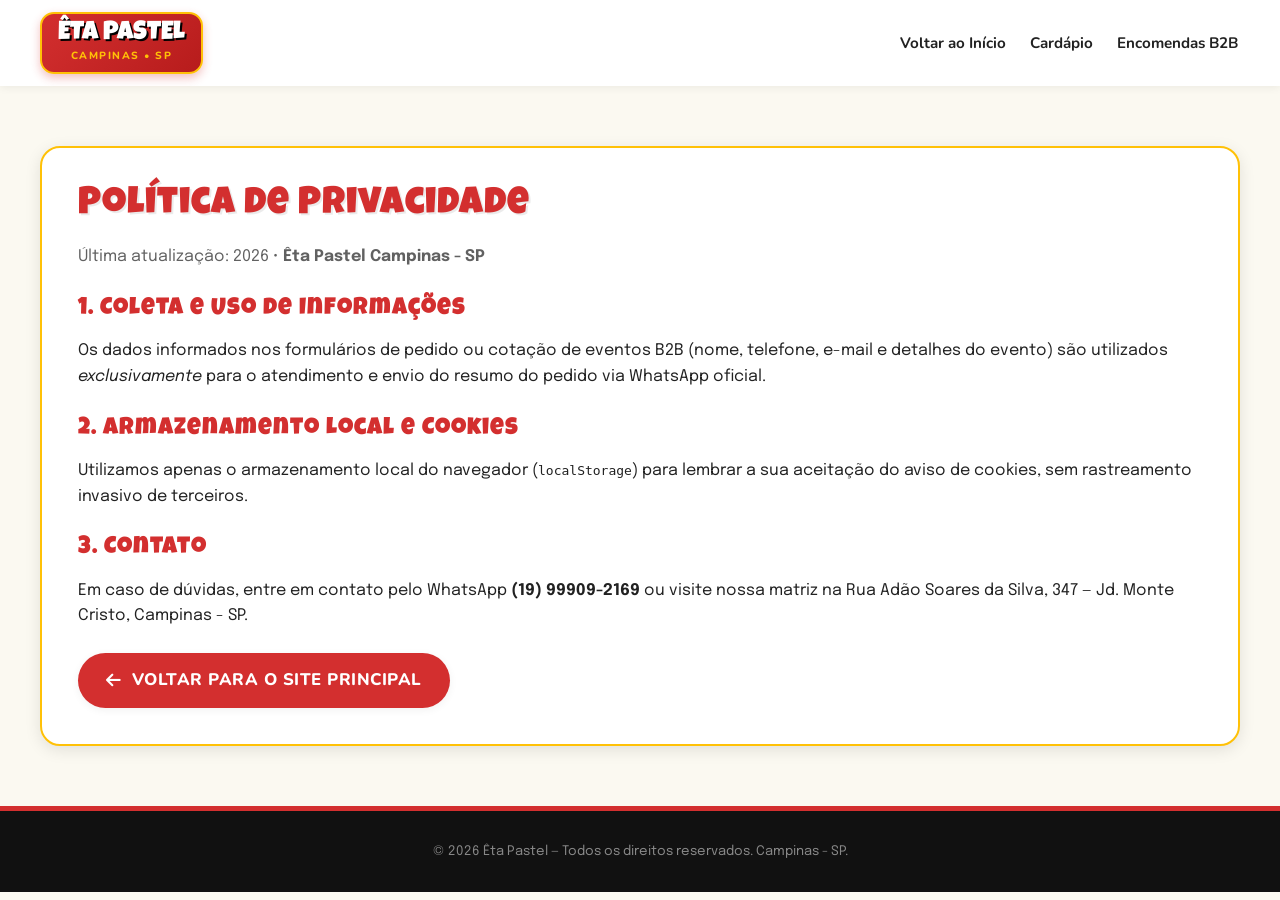
<file: SITE TESTE/eta-pastel/politica.html>
<!DOCTYPE html>
<html lang="pt-br">
<head>
    <meta charset="UTF-8">
    <meta name="viewport" content="width=device-width, initial-scale=1.0">
    <meta name="description" content="Política de Privacidade e Uso de Dados do Êta Pastel Campinas - SP.">
    <title>Política de Privacidade | Êta Pastel Campinas</title>
    <link rel="preconnect" href="https://fonts.googleapis.com">
    <link rel="preconnect" href="https://fonts.gstatic.com" crossorigin>
    <link href="https://fonts.googleapis.com/css2?family=Epilogue:wght@400;600;700;800&family=Luckiest+Guy&family=Nunito:wght@400;600;700;800;900&display=swap" rel="stylesheet">
    <link rel="stylesheet" href="https://cdnjs.cloudflare.com/ajax/libs/font-awesome/6.4.0/css/all.min.css">
    <link rel="stylesheet" href="css/style.css">
</head>
<body>
    <header class="sticky-navbar">
        <div class="container nav-container">
            <a href="index.html" class="logo-wrapper">
                <div class="logo-box">
                    <div class="brand-name">ÊTA PASTEL</div>
                    <div class="brand-sub">Campinas • SP</div>
                </div>
            </a>
            <nav aria-label="Navegação Secundária">
                <ul class="nav-links">
                    <li><a href="index.html">Voltar ao Início</a></li>
                    <li><a href="index.html#cardapio">Cardápio</a></li>
                    <li><a href="index.html#encomendas">Encomendas B2B</a></li>
                </ul>
            </nav>
        </div>
    </header>

    <main class="container" style="padding: 60px 20px;">
        <section class="b2b-card">
            <h1 class="hero-title" style="font-size: 2.4rem;">Política de Privacidade</h1>
            <p style="margin-bottom: 20px; color: var(--text-muted);">
                Última atualização: 2026 • <strong>Êta Pastel Campinas - SP</strong>
            </p>

            <h2 style="font-size: 1.5rem; color: var(--primary-red); margin: 20px 0 10px;">1. Coleta e Uso de Informações</h2>
            <p style="margin-bottom: 14px;">
                Os dados informados nos formulários de pedido ou cotação de eventos B2B (nome, telefone, e-mail e detalhes do evento) são utilizados <em>exclusivamente</em> para o atendimento e envio do resumo do pedido via WhatsApp oficial.
            </p>

            <h2 style="font-size: 1.5rem; color: var(--primary-red); margin: 20px 0 10px;">2. Armazenamento Local e Cookies</h2>
            <p style="margin-bottom: 14px;">
                Utilizamos apenas o armazenamento local do navegador (<code>localStorage</code>) para lembrar a sua aceitação do aviso de cookies, sem rastreamento invasivo de terceiros.
            </p>

            <h2 style="font-size: 1.5rem; color: var(--primary-red); margin: 20px 0 10px;">3. Contato</h2>
            <p style="margin-bottom: 24px;">
                Em caso de dúvidas, entre em contato pelo WhatsApp <strong>(19) 99909-2169</strong> ou visite nossa matriz na Rua Adão Soares da Silva, 347 — Jd. Monte Cristo, Campinas - SP.
            </p>

            <a href="index.html" class="btn btn-red">
                <i class="fa-solid fa-arrow-left"></i> Voltar para o Site Principal
            </a>
        </section>
    </main>

    <footer class="site-footer" style="padding: 30px 0;">
        <div class="container footer-bottom" style="border-top: none; padding-top: 0;">
            <p>&copy; 2026 Êta Pastel — Todos os direitos reservados. Campinas - SP.</p>
        </div>
    </footer>
</body>
</html>
</file>
<file: SITE TESTE/eta-pastel/css/style.css>
/* ==========================================================================
   DESIGN SYSTEM & BASE STYLES - ÊTA PASTEL
   ========================================================================== */
:root {
    --primary-red: #D32F2F;
    --primary-red-hover: #B71C1C;
    --secondary-yellow: #FFC107;
    --secondary-yellow-dark: #E6A100;
    --accent-orange: #FF5722;
    --bg-offwhite: #FBF9F1;
    --bg-card: #FFFFFF;
    --text-main: #212121;
    --text-muted: #616161;
    --border-color: #E0E0E0;
    --shadow-sm: 0 2px 8px rgba(0,0,0,0.06);
    --shadow-md: 0 4px 16px rgba(0,0,0,0.1);
    --shadow-lg: 0 10px 25px rgba(211, 47, 47, 0.15);
    --radius-sm: 8px;
    --radius-md: 14px;
    --radius-lg: 20px;
    --radius-full: 9999px;
    --font-title: 'Luckiest Guy', cursive, sans-serif;
    --font-heading: 'Nunito', sans-serif;
    --font-body: 'Epilogue', sans-serif;
}

*, *::before, *::after {
    box-sizing: border-box;
    margin: 0;
    padding: 0;
}

body {
    font-family: var(--font-body);
    background-color: var(--bg-offwhite);
    color: var(--text-main);
    line-height: 1.6;
    overflow-x: hidden;
}

h1, h2, h3, .font-title {
    font-family: var(--font-title);
    letter-spacing: 1px;
    font-weight: 400;
}

h4, h5, h6, .font-heading {
    font-family: var(--font-heading);
}

img, video {
    max-width: 100%;
    height: auto;
    display: block;
}

button, input, select, textarea {
    font-family: inherit;
}

a {
    text-decoration: none;
    color: inherit;
}

.container {
    width: 100%;
    max-width: 1240px;
    margin: 0 auto;
    padding: 0 20px;
}

.text-primary { color: var(--primary-red); }
.oculto { display: none !important; }

.badge-pill {
    display: inline-flex;
    align-items: center;
    gap: 6px;
    background-color: rgba(255, 193, 7, 0.2);
    color: #8D6E03;
    border: 1px solid var(--secondary-yellow);
    padding: 6px 16px;
    border-radius: var(--radius-full);
    font-size: 0.875rem;
    font-weight: 700;
    font-family: var(--font-heading);
}

/* ==========================================================================
   BUTTONS & CTAS (ESTADOS :hover, :focus, :active)
   ========================================================================== */
.btn {
    display: inline-flex;
    align-items: center;
    justify-content: center;
    gap: 10px;
    padding: 14px 28px;
    border-radius: var(--radius-full);
    font-family: var(--font-heading);
    font-weight: 800;
    font-size: 1.05rem;
    cursor: pointer;
    transition: all 0.25s cubic-bezier(0.4, 0, 0.2, 1);
    border: none;
    text-transform: uppercase;
    letter-spacing: 0.5px;
    box-shadow: var(--shadow-sm);
}

.btn:focus {
    outline: 3px solid var(--secondary-yellow);
    outline-offset: 2px;
}

.btn:active {
    transform: scale(0.97);
}

.btn-yellow {
    background-color: var(--secondary-yellow);
    color: #3E2723;
}

.btn-yellow:hover {
    background-color: var(--secondary-yellow-dark);
    transform: translateY(-2px);
    box-shadow: 0 6px 20px rgba(230, 161, 0, 0.4);
}

.btn-red {
    background-color: var(--primary-red);
    color: #FFFFFF;
}

.btn-red:hover {
    background-color: var(--primary-red-hover);
    transform: translateY(-2px);
    box-shadow: var(--shadow-lg);
}

.btn-whatsapp {
    background-color: #25D366;
    color: #FFFFFF;
}

.btn-whatsapp:hover {
    background-color: #1EBE5D;
    transform: translateY(-2px);
    box-shadow: 0 6px 20px rgba(37, 211, 102, 0.35);
}

.btn-outline {
    background: transparent;
    border: 2px solid var(--primary-red);
    color: var(--primary-red);
}

.btn-outline:hover {
    background: var(--primary-red);
    color: #FFFFFF;
}

.btn-nav-cta {
    padding: 10px 18px;
    font-size: 0.9rem;
}

.btn-hero-primary {
    font-size: 1.05rem;
    padding: 16px 30px;
}

/* ==========================================================================
   HEADER, STICKY NAVBAR & SUBMENUS
   ========================================================================== */
.top-bar {
    background-color: #1A1A1A;
    color: #FFFFFF;
    font-size: 0.825rem;
    padding: 8px 0;
    font-family: var(--font-heading);
    border-bottom: 2px solid var(--secondary-yellow);
}

.top-bar-content {
    display: flex;
    justify-content: space-between;
    align-items: center;
    flex-wrap: wrap;
    gap: 10px;
}

.top-bar-info {
    display: flex;
    align-items: center;
    gap: 15px;
    flex-wrap: wrap;
}

.top-bar-item {
    display: flex;
    align-items: center;
    gap: 6px;
}

.top-bar-item i {
    color: var(--secondary-yellow);
}

.sticky-navbar {
    position: sticky;
    top: 0;
    z-index: 1000;
    background-color: rgba(255, 255, 255, 0.96);
    backdrop-filter: blur(10px);
    box-shadow: var(--shadow-sm);
}

.nav-container {
    display: flex;
    align-items: center;
    justify-content: space-between;
    padding: 12px 20px;
}

.logo-wrapper {
    display: flex;
    align-items: center;
    gap: 12px;
}

.logo-box {
    background: linear-gradient(135deg, var(--primary-red), #B71C1C);
    color: var(--secondary-yellow);
    padding: 8px 16px;
    border-radius: var(--radius-md);
    text-align: center;
    box-shadow: 0 4px 10px rgba(211, 47, 47, 0.3);
    border: 2px solid var(--secondary-yellow);
}

.logo-box .brand-name {
    font-family: var(--font-title);
    font-size: 1.6rem;
    line-height: 1;
    color: #FFFFFF;
    text-shadow: 2px 2px 0px #000;
}

.logo-box .brand-sub {
    font-family: var(--font-heading);
    font-weight: 800;
    font-size: 0.65rem;
    letter-spacing: 1.5px;
    color: var(--secondary-yellow);
    text-transform: uppercase;
}

.badge-since {
    background-color: var(--secondary-yellow);
    color: #3E2723;
    font-size: 0.7rem;
    font-weight: 900;
    padding: 4px 8px;
    border-radius: 6px;
    text-transform: uppercase;
    font-family: var(--font-heading);
    display: none;
}

@media (min-width: 640px) {
    .badge-since { display: inline-block; }
}

.nav-links {
    display: flex;
    align-items: center;
    gap: 20px;
    list-style: none;
}

.nav-links > li {
    position: relative;
}

.nav-links a {
    font-family: var(--font-heading);
    font-weight: 700;
    font-size: 0.95rem;
    color: var(--text-main);
    transition: color 0.2s ease;
    position: relative;
    display: inline-flex;
    align-items: center;
    gap: 5px;
    padding: 6px 2px;
}

.nav-links a:hover,
.nav-links a:focus {
    color: var(--primary-red);
    outline: none;
}

.nav-links a:active {
    color: var(--primary-red-hover);
}

.nav-links > li > a::after {
    content: '';
    position: absolute;
    bottom: 0;
    left: 0;
    width: 0%;
    height: 3px;
    background-color: var(--primary-red);
    border-radius: 2px;
    transition: width 0.2s ease;
}

.nav-links > li > a:hover::after,
.nav-links > li > a:focus::after {
    width: 100%;
}

/* Submenu Dropdown */
.submenu-caret {
    font-size: 0.7rem;
    transition: transform 0.2s ease;
}

.nav-item-dropdown:hover .submenu-caret,
.nav-item-dropdown:focus-within .submenu-caret {
    transform: rotate(180deg);
}

.submenu {
    position: absolute;
    top: 100%;
    left: 0;
    min-width: 205px;
    background-color: #FFFFFF;
    border-radius: var(--radius-md);
    box-shadow: var(--shadow-md);
    border: 1px solid var(--border-color);
    list-style: none;
    padding: 8px 0;
    opacity: 0;
    visibility: hidden;
    transform: translateY(8px);
    transition: all 0.2s ease;
    z-index: 1200;
}

.nav-item-dropdown:hover .submenu,
.nav-item-dropdown:focus-within .submenu {
    opacity: 1;
    visibility: visible;
    transform: translateY(0);
}

.submenu li a {
    display: block;
    padding: 9px 16px;
    font-size: 0.88rem;
    color: var(--text-main);
}

.submenu li a:hover,
.submenu li a:focus {
    background-color: #FFF8E1;
    color: var(--primary-red);
}

.nav-actions {
    display: flex;
    align-items: center;
    gap: 12px;
}

.mobile-menu-btn {
    display: none;
    background: none;
    border: none;
    font-size: 1.5rem;
    color: var(--text-main);
    cursor: pointer;
    padding: 6px;
}

@media (max-width: 1040px) {
    .desktop-nav { display: none; }
    .mobile-menu-btn { display: block; }
}

/* Mobile Drawer */
.mobile-drawer {
    position: fixed;
    top: 0;
    left: 0;
    width: 100%;
    height: 100vh;
    background-color: rgba(0,0,0,0.6);
    z-index: 2000;
    opacity: 0;
    pointer-events: none;
    transition: opacity 0.3s ease;
}

.mobile-drawer.active {
    opacity: 1;
    pointer-events: auto;
}

.drawer-content {
    position: absolute;
    top: 0;
    right: -300px;
    width: 280px;
    height: 100%;
    background-color: #FFFFFF;
    padding: 30px 20px;
    transition: right 0.3s ease;
    display: flex;
    flex-direction: column;
    justify-content: space-between;
}

.mobile-drawer.active .drawer-content {
    right: 0;
}

.drawer-close {
    align-self: flex-end;
    background: none;
    border: none;
    font-size: 1.5rem;
    cursor: pointer;
    color: var(--text-main);
}

.mobile-nav-list {
    list-style: none;
    display: flex;
    flex-direction: column;
    gap: 16px;
    margin-top: 20px;
}

.mobile-nav-list a {
    font-family: var(--font-heading);
    font-weight: 800;
    font-size: 1.05rem;
    color: var(--text-main);
}

/* ==========================================================================
   HERO SECTION
   ========================================================================== */
.hero {
    position: relative;
    background: linear-gradient(135deg, #FFF9F0 0%, #FFF3E0 100%);
    padding: 50px 0 70px 0;
    overflow: hidden;
    border-bottom: 4px solid var(--secondary-yellow);
}

.hero-grid {
    display: grid;
    grid-template-columns: 1fr;
    gap: 40px;
    align-items: center;
}

@media (min-width: 992px) {
    .hero-grid { grid-template-columns: 1.1fr 0.9fr; }
}

.hero-badge { margin-bottom: 16px; }

.hero-title {
    font-size: 2.7rem;
    line-height: 1.1;
    color: var(--primary-red);
    margin-bottom: 18px;
    text-shadow: 2px 2px 0px rgba(0,0,0,0.08);
}

@media (min-width: 768px) {
    .hero-title { font-size: 3.6rem; }
}

.hero-subtitle {
    font-size: 1.12rem;
    color: var(--text-muted);
    margin-bottom: 28px;
    max-width: 580px;
}

.hero-features-list {
    display: grid;
    grid-template-columns: repeat(auto-fit, minmax(140px, 1fr));
    gap: 14px;
    margin-bottom: 32px;
}

.feature-card {
    background-color: #FFFFFF;
    padding: 12px 16px;
    border-radius: var(--radius-md);
    box-shadow: var(--shadow-sm);
    border: 1px solid rgba(0,0,0,0.05);
    display: flex;
    align-items: center;
    gap: 10px;
}

.feature-card i {
    font-size: 1.4rem;
    color: var(--primary-red);
}

.feature-card span {
    font-family: var(--font-heading);
    font-weight: 800;
    font-size: 0.85rem;
    line-height: 1.2;
}

.hero-ctas {
    display: flex;
    flex-direction: column;
    gap: 14px;
}

@media (min-width: 576px) {
    .hero-ctas {
        flex-direction: row;
        align-items: center;
    }
}

.marketplaces-wrapper {
    margin-top: 24px;
    padding-top: 20px;
    border-top: 1px dashed #E0E0E0;
}

.marketplaces-title {
    font-size: 0.85rem;
    font-weight: 700;
    color: var(--text-muted);
    margin-bottom: 10px;
    text-transform: uppercase;
}

.marketplaces-badges {
    display: flex;
    align-items: center;
    gap: 12px;
    flex-wrap: wrap;
}

.mp-badge {
    display: flex;
    align-items: center;
    gap: 8px;
    padding: 8px 16px;
    background-color: #FFFFFF;
    border-radius: var(--radius-full);
    font-family: var(--font-heading);
    font-weight: 800;
    font-size: 0.85rem;
    box-shadow: var(--shadow-sm);
    border: 1px solid var(--border-color);
    transition: transform 0.2s ease;
}

.mp-badge:hover { transform: translateY(-2px); }
.mp-badge.ifood { color: #EA1D2C; }
.mp-badge.ninenine { color: #FF8000; }

.hero-image-container {
    position: relative;
    display: flex;
    justify-content: center;
}

.hero-img-card {
    position: relative;
    width: 100%;
    max-width: 480px;
    background-color: #FFFFFF;
    padding: 16px;
    border-radius: var(--radius-lg);
    box-shadow: var(--shadow-lg);
    border: 3px solid var(--secondary-yellow);
    transform: rotate(-1.5deg);
    transition: transform 0.3s ease;
}

.hero-img-card:hover { transform: rotate(0deg) scale(1.02); }

.hero-img-card img {
    border-radius: var(--radius-md);
    width: 100%;
    height: 340px;
    object-fit: cover;
}

.ruler-tag {
    position: absolute;
    top: -15px;
    right: -15px;
    background-color: var(--primary-red);
    color: #FFFFFF;
    padding: 12px 18px;
    border-radius: var(--radius-full);
    font-family: var(--font-title);
    font-size: 1.2rem;
    box-shadow: var(--shadow-md);
    border: 3px solid var(--secondary-yellow);
    display: flex;
    align-items: center;
    gap: 6px;
    animation: pulse 2s infinite;
}

@keyframes pulse {
    0%, 100% { transform: scale(1); }
    50% { transform: scale(1.06); }
}

/* ==========================================================================
   MENU SECTION, LISTA ORDENADA E DOWNLOAD PDF
   ========================================================================== */
.menu-section {
    padding: 80px 0;
    background-color: var(--bg-offwhite);
}

.section-header {
    text-align: center;
    max-width: 700px;
    margin: 0 auto 30px auto;
}

.section-header h2 {
    font-size: 2.5rem;
    color: var(--primary-red);
    margin-bottom: 10px;
}

.section-header p {
    color: var(--text-muted);
    font-size: 1.05rem;
}

.order-steps-list {
    list-style: none;
    display: flex;
    justify-content: center;
    flex-wrap: wrap;
    gap: 14px;
    margin-bottom: 28px;
}

.order-steps-list li {
    background-color: #FFFFFF;
    border: 1px solid var(--border-color);
    border-radius: var(--radius-full);
    padding: 8px 18px;
    font-family: var(--font-heading);
    font-size: 0.88rem;
    color: var(--text-main);
    box-shadow: var(--shadow-sm);
}

.order-steps-list li strong {
    color: var(--primary-red);
}

.menu-tabs {
    display: flex;
    justify-content: center;
    gap: 10px;
    flex-wrap: wrap;
    margin-bottom: 36px;
}

.tab-btn {
    background-color: #FFFFFF;
    border: 2px solid var(--border-color);
    padding: 10px 22px;
    border-radius: var(--radius-full);
    font-family: var(--font-heading);
    font-weight: 800;
    font-size: 0.95rem;
    color: var(--text-main);
    cursor: pointer;
    transition: all 0.2s ease;
}

.tab-btn:hover,
.tab-btn:focus,
.tab-btn.active {
    background-color: var(--primary-red);
    color: #FFFFFF;
    border-color: var(--primary-red);
    box-shadow: var(--shadow-sm);
    outline: none;
}

.tab-btn:active {
    transform: scale(0.96);
}

.menu-grid {
    display: grid;
    grid-template-columns: repeat(auto-fill, minmax(280px, 1fr));
    gap: 24px;
}

.menu-card {
    background-color: #FFFFFF;
    border-radius: var(--radius-md);
    overflow: hidden;
    box-shadow: var(--shadow-sm);
    border: 1px solid rgba(0,0,0,0.06);
    display: flex;
    flex-direction: column;
    justify-content: space-between;
    transition: transform 0.25s ease, box-shadow 0.25s ease;
}

.menu-card:hover {
    transform: translateY(-4px);
    box-shadow: var(--shadow-md);
}

.menu-card-img-wrapper {
    position: relative;
    height: 185px;
    overflow: hidden;
    background-color: #F5F5F5;
}

.menu-card-img-wrapper img {
    width: 100%;
    height: 100%;
    object-fit: cover;
    transition: transform 0.3s ease;
}

.menu-card:hover .menu-card-img-wrapper img { transform: scale(1.05); }

.menu-card-badge {
    position: absolute;
    top: 10px;
    left: 10px;
    background-color: var(--secondary-yellow);
    color: #3E2723;
    font-size: 0.75rem;
    font-weight: 900;
    padding: 4px 10px;
    border-radius: var(--radius-full);
    font-family: var(--font-heading);
}

.menu-card-body {
    padding: 18px;
    flex-grow: 1;
    display: flex;
    flex-direction: column;
}

.menu-card-title {
    font-family: var(--font-heading);
    font-weight: 800;
    font-size: 1.15rem;
    margin-bottom: 6px;
}

.menu-card-desc {
    font-size: 0.875rem;
    color: var(--text-muted);
    margin-bottom: 16px;
    flex-grow: 1;
}

.menu-card-footer {
    display: flex;
    align-items: center;
    justify-content: space-between;
    padding-top: 12px;
    border-top: 1px solid #F0F0F0;
}

.menu-card-price {
    font-family: var(--font-heading);
    font-weight: 900;
    font-size: 1.25rem;
    color: var(--primary-red);
}

.add-to-cart-btn {
    background-color: var(--secondary-yellow);
    color: #3E2723;
    border: none;
    padding: 8px 14px;
    border-radius: var(--radius-full);
    font-family: var(--font-heading);
    font-weight: 800;
    font-size: 0.85rem;
    cursor: pointer;
    transition: all 0.2s ease;
    display: flex;
    align-items: center;
    gap: 6px;
}

.add-to-cart-btn:hover {
    background-color: var(--secondary-yellow-dark);
    transform: scale(1.05);
}

.add-to-cart-btn:active {
    transform: scale(0.95);
}

.menu-download-box {
    text-align: center;
    margin-top: 40px;
}

.btn-download {
    font-size: 0.92rem;
    padding: 12px 24px;
}

/* ==========================================================================
   GALLERY & LIGHTBOX (AMPLIAÇÃO AO CLICAR)
   ========================================================================== */
.gallery-section {
    padding: 80px 0;
    background-color: #FFFFFF;
}

.strict-gallery-grid {
    display: grid;
    grid-template-columns: repeat(1, 1fr);
    gap: 20px;
}

@media (min-width: 600px) {
    .strict-gallery-grid { grid-template-columns: repeat(2, 1fr); }
}

@media (min-width: 992px) {
    .strict-gallery-grid { grid-template-columns: repeat(4, 1fr); }
}

.gallery-figure {
    display: block;
    background-color: #FFFFFF;
    border-radius: var(--radius-md);
    overflow: hidden;
    box-shadow: var(--shadow-sm);
    border: 1px solid var(--border-color);
    transition: transform 0.3s ease, box-shadow 0.3s ease;
    cursor: pointer;
}

.gallery-figure:hover {
    transform: translateY(-5px);
    box-shadow: var(--shadow-md);
}

.gallery-img-box {
    position: relative;
    height: 220px;
    overflow: hidden;
}

.gallery-img-box img {
    width: 100%;
    height: 100%;
    object-fit: cover;
    transition: transform 0.35s ease;
}

.gallery-figure:hover .gallery-img-box img {
    transform: scale(1.06);
}

.zoom-hint {
    position: absolute;
    bottom: 10px;
    right: 10px;
    background-color: rgba(0, 0, 0, 0.72);
    color: #FFFFFF;
    font-family: var(--font-heading);
    font-size: 0.75rem;
    font-weight: 700;
    padding: 5px 10px;
    border-radius: var(--radius-full);
    display: flex;
    align-items: center;
    gap: 5px;
}

.gallery-figcaption {
    padding: 14px;
    font-family: var(--font-heading);
    font-weight: 700;
    font-size: 0.9rem;
    text-align: center;
    border-top: 1px solid #F0F0F0;
}

.gallery-figcaption small {
    display: block;
    font-weight: 600;
    color: var(--text-muted);
    font-size: 0.75rem;
    margin-top: 4px;
}

/* Modal Lightbox */
.lightbox {
    position: fixed;
    top: 0;
    left: 0;
    width: 100vw;
    height: 100vh;
    background-color: rgba(0, 0, 0, 0.8);
    backdrop-filter: blur(8px);
    display: flex;
    justify-content: center;
    align-items: center;
    opacity: 0;
    pointer-events: none;
    transition: opacity 0.35s ease;
    z-index: 9500;
    padding: 20px;
}

.lightbox:target {
    opacity: 1;
    pointer-events: auto;
}

.lightbox-overlay {
    position: absolute;
    inset: 0;
    z-index: -1;
}

.lightbox-content {
    position: relative;
    max-width: 90%;
    max-height: 85vh;
    display: flex;
    flex-direction: column;
    align-items: center;
    transform: scale(0.85);
    transition: transform 0.35s ease;
}

.lightbox:target .lightbox-content {
    transform: scale(1);
}

.lightbox-content img {
    max-width: 100%;
    max-height: 78vh;
    border-radius: var(--radius-md);
    box-shadow: 0 20px 50px rgba(0, 0, 0, 0.85);
    border: 3px solid var(--secondary-yellow);
    object-fit: contain;
}

.lightbox-close {
    position: absolute;
    top: -42px;
    right: 0;
    color: #FFFFFF;
    font-size: 2.2rem;
    font-weight: bold;
    line-height: 1;
    transition: color 0.2s ease;
}

.lightbox-close:hover { color: var(--secondary-yellow); }

.lightbox-caption {
    margin-top: 12px;
    color: #FFFFFF;
    font-family: var(--font-heading);
    font-weight: 700;
    font-size: 1rem;
    text-align: center;
}

/* ==========================================================================
   STORYTELLING, MASCOT, VIDEO & DEFINIÇÕES
   ========================================================================== */
.story-section {
    padding: 80px 0;
    background-color: var(--bg-offwhite);
    border-top: 1px solid #ECE8DA;
}

.story-grid {
    display: grid;
    grid-template-columns: 1fr;
    gap: 40px;
    align-items: start;
}

@media (min-width: 850px) {
    .story-grid { grid-template-columns: 0.8fr 1.2fr; }
}

.mascot-box {
    text-align: center;
    background: linear-gradient(180deg, #FFF8E1 0%, #FFE082 100%);
    padding: 30px;
    border-radius: var(--radius-lg);
    border: 3px dashed var(--secondary-yellow-dark);
}

.mascot-avatar {
    width: 190px;
    height: 190px;
    margin: 0 auto 16px auto;
    background-color: var(--primary-red);
    border-radius: 50%;
    overflow: hidden;
    border: 5px solid #FFFFFF;
    box-shadow: var(--shadow-md);
}

.mascot-avatar img {
    width: 100%;
    height: 100%;
    object-fit: cover;
}

.mascot-name {
    font-family: var(--font-title);
    font-size: 1.8rem;
    color: var(--primary-red);
}

.mascot-role {
    font-family: var(--font-heading);
    font-weight: 800;
    font-size: 0.9rem;
    color: #5D4037;
    text-transform: uppercase;
}

.mascot-quote {
    margin-top: 10px;
    font-size: 0.85rem;
    color: #6D4C41;
    font-weight: 700;
}

/* Lista de Definição (<dl>) */
.brand-specs-dl {
    margin-top: 22px;
    text-align: left;
    background-color: rgba(255, 255, 255, 0.85);
    padding: 16px;
    border-radius: var(--radius-md);
    border: 1px solid rgba(230, 161, 0, 0.4);
}

.brand-specs-dl dt {
    font-family: var(--font-heading);
    font-weight: 800;
    font-size: 0.85rem;
    color: var(--primary-red);
    margin-top: 8px;
}

.brand-specs-dl dt:first-child {
    margin-top: 0;
}

.brand-specs-dl dd {
    font-size: 0.82rem;
    color: #4E342E;
    padding-left: 10px;
    border-left: 2px solid var(--secondary-yellow-dark);
    margin-top: 2px;
}

.story-content h2 {
    font-size: 2.3rem;
    color: var(--primary-red);
    margin-bottom: 16px;
}

.story-speech-bubble {
    background-color: #FFFFFF;
    padding: 24px;
    border-radius: var(--radius-md);
    border-left: 5px solid var(--primary-red);
    margin-bottom: 24px;
    font-size: 1.05rem;
    color: #333333;
    line-height: 1.7;
    box-shadow: var(--shadow-sm);
}

/* Vídeo Institucional */
.story-video-wrapper {
    background-color: #FFFFFF;
    padding: 18px;
    border-radius: var(--radius-md);
    border: 1px solid var(--border-color);
    box-shadow: var(--shadow-sm);
    margin-bottom: 24px;
}

.story-video-wrapper h4 {
    font-weight: 800;
    font-size: 1.1rem;
    color: var(--primary-red);
}

.story-video-wrapper h5 {
    font-weight: 700;
    font-size: 0.9rem;
    color: var(--text-main);
    margin-top: 2px;
}

.story-video-wrapper h6 {
    font-weight: 600;
    font-size: 0.8rem;
    color: var(--text-muted);
    margin-bottom: 12px;
}

.story-video {
    width: 100%;
    max-height: 300px;
    border-radius: var(--radius-sm);
    background-color: #111111;
    object-fit: cover;
}

.stores-cards-grid {
    display: grid;
    grid-template-columns: repeat(auto-fit, minmax(260px, 1fr));
    gap: 20px;
}

.store-card {
    background-color: #FFFFFF;
    border: 2px solid var(--border-color);
    border-radius: var(--radius-md);
    padding: 20px;
    transition: all 0.3s ease;
}

.store-card:hover {
    border-color: var(--primary-red);
    box-shadow: var(--shadow-md);
}

.store-card-header {
    display: flex;
    align-items: center;
    gap: 10px;
    margin-bottom: 12px;
}

.store-card-header i {
    font-size: 1.5rem;
    color: var(--primary-red);
}

.store-card-header h3 {
    font-family: var(--font-heading);
    font-weight: 800;
    font-size: 1.15rem;
}

.store-card p {
    font-size: 0.9rem;
    color: var(--text-muted);
    margin-bottom: 12px;
}

.store-tag {
    display: inline-flex;
    align-items: center;
    gap: 6px;
    font-size: 0.75rem;
    font-weight: 800;
    background-color: #E8F5E9;
    color: #2E7D32;
    padding: 4px 10px;
    border-radius: var(--radius-full);
    font-family: var(--font-heading);
}

.store-tag-blue {
    background-color: #E3F2FD;
    color: #1565C0;
}

/* ==========================================================================
   B2B CALCULATOR, TABELA ESTRUTURADA & ENCOMENDAS
   ========================================================================== */
.b2b-section {
    padding: 80px 0;
    background-color: #FFF8E1;
    border-top: 2px solid var(--secondary-yellow);
    border-bottom: 2px solid var(--secondary-yellow);
}

.b2b-card {
    background-color: #FFFFFF;
    border-radius: var(--radius-lg);
    padding: 36px;
    box-shadow: var(--shadow-md);
    border: 2px solid var(--secondary-yellow);
}

.b2b-grid {
    display: grid;
    grid-template-columns: 1fr;
    gap: 40px;
}

@media (min-width: 850px) {
    .b2b-grid { grid-template-columns: 1fr 1fr; }
}

.calc-box {
    background-color: var(--bg-offwhite);
    padding: 24px;
    border-radius: var(--radius-md);
    border: 1px solid var(--border-color);
}

.calc-heading {
    font-weight: 800;
    font-size: 1.2rem;
    margin-bottom: 14px;
    color: var(--primary-red);
}

.form-heading {
    font-weight: 800;
    font-size: 1.2rem;
    margin-bottom: 14px;
}

.calc-subtext {
    font-size: 0.875rem;
    color: var(--text-muted);
    margin-bottom: 16px;
}

.calc-result-card {
    margin-top: 20px;
    background-color: #E8F5E9;
    padding: 16px;
    border-radius: var(--radius-sm);
    border-left: 4px solid #2E7D32;
}

.calc-result-title {
    font-family: var(--font-heading);
    font-weight: 800;
    color: #1B5E20;
    font-size: 1rem;
    margin-bottom: 8px;
}

.calc-result-item {
    font-size: 0.9rem;
    color: #2E7D32;
    display: flex;
    align-items: center;
    gap: 8px;
    margin-bottom: 4px;
}

/* Tabela Estruturada */
.table-responsive-wrapper {
    margin-top: 24px;
    overflow-x: auto;
}

.table-title {
    font-weight: 800;
    font-size: 0.95rem;
    color: var(--text-main);
    margin-bottom: 10px;
}

.b2b-table {
    width: 100%;
    border-collapse: collapse;
    background-color: #FFFFFF;
    border-radius: var(--radius-sm);
    overflow: hidden;
    font-size: 0.85rem;
    border: 1px solid var(--border-color);
}

.b2b-table thead {
    background-color: var(--primary-red);
    color: #FFFFFF;
    font-family: var(--font-heading);
}

.b2b-table th,
.b2b-table td {
    padding: 10px 12px;
    text-align: left;
    border-bottom: 1px solid var(--border-color);
}

.b2b-table tbody tr:nth-child(even) {
    background-color: #FFFDF7;
}

.table-highlight-cell {
    background-color: #FFF8E1;
    color: #5D4037;
    font-size: 0.82rem;
    text-align: center;
}

.form-group { margin-bottom: 14px; }

.form-group > label,
.field-group-label {
    display: block;
    font-family: var(--font-heading);
    font-weight: 700;
    font-size: 0.85rem;
    margin-bottom: 6px;
    color: var(--text-main);
}

.inline-options-group {
    display: flex;
    flex-wrap: wrap;
    gap: 14px;
    padding: 8px 12px;
    background-color: var(--bg-offwhite);
    border: 1px solid var(--border-color);
    border-radius: var(--radius-sm);
}

.option-label {
    display: inline-flex;
    align-items: center;
    gap: 6px;
    font-size: 0.88rem;
    cursor: pointer;
    font-weight: 600;
}

.form-control {
    width: 100%;
    padding: 10px 14px;
    border: 2px solid var(--border-color);
    border-radius: var(--radius-sm);
    font-size: 0.95rem;
    outline: none;
    background-color: #FFFFFF;
}

.form-control:focus { border-color: var(--primary-red); }

/* ==========================================================================
   FOOTER
   ========================================================================== */
.site-footer {
    background-color: #111111;
    color: #EEEEEE;
    padding: 60px 0 95px 0;
    border-top: 5px solid var(--primary-red);
}

.footer-grid {
    display: grid;
    grid-template-columns: repeat(auto-fit, minmax(240px, 1fr));
    gap: 40px;
    margin-bottom: 40px;
}

.footer-col h3 {
    font-family: var(--font-title);
    font-size: 1.8rem;
    color: var(--secondary-yellow);
    margin-bottom: 18px;
}

.footer-col h4 {
    font-family: var(--font-heading);
    font-weight: 800;
    font-size: 1.1rem;
    color: #FFFFFF;
    margin-bottom: 18px;
}

.footer-desc {
    font-size: 0.9rem;
    color: #AAAAAA;
    margin-bottom: 16px;
}

.social-links {
    display: flex;
    gap: 12px;
}

.social-links a {
    background-color: #222;
    color: var(--secondary-yellow);
    width: 38px;
    height: 38px;
    border-radius: 50%;
    display: flex;
    align-items: center;
    justify-content: center;
    font-size: 1.2rem;
}

.footer-info-item {
    display: flex;
    align-items: flex-start;
    gap: 12px;
    font-size: 0.9rem;
    color: #CCCCCC;
    margin-bottom: 12px;
}

.footer-info-item i {
    color: var(--primary-red);
    font-size: 1.1rem;
    margin-top: 3px;
}

.footer-map-link {
    color: var(--secondary-yellow);
    font-size: 0.85rem;
    font-weight: bold;
    display: inline-flex;
    align-items: center;
    gap: 6px;
    margin-top: 6px;
}

.btn-footer-cta {
    width: 100%;
    margin-top: 10px;
    font-size: 0.85rem;
    padding: 10px 16px;
}

.footer-bottom {
    border-top: 1px solid #222222;
    padding-top: 24px;
    text-align: center;
    font-size: 0.825rem;
    color: #888888;
}

/* ==========================================================================
   FLOATING WIDGETS (SEM SOBREPOSIÇÃO NO DESKTOP OU CELULAR)
   ========================================================================== */
.cart-float-bar {
    position: fixed;
    bottom: 20px;
    right: 20px;
    z-index: 900;
    background-color: var(--primary-red);
    color: #FFFFFF;
    padding: 13px 20px;
    border-radius: var(--radius-full);
    box-shadow: 0 8px 25px rgba(211, 47, 47, 0.4);
    display: flex;
    align-items: center;
    gap: 12px;
    cursor: pointer;
    transition: transform 0.3s ease;
    border: 2px solid var(--secondary-yellow);
}

.cart-float-bar:hover { transform: scale(1.04); }

.cart-badge-count {
    background-color: var(--secondary-yellow);
    color: #3E2723;
    font-family: var(--font-heading);
    font-weight: 900;
    width: 26px;
    height: 26px;
    border-radius: 50%;
    display: flex;
    align-items: center;
    justify-content: center;
    font-size: 0.85rem;
}

.cart-float-total {
    font-family: var(--font-heading);
    font-weight: 800;
    font-size: 1rem;
}

/* Modal do Carrinho */
.modal-overlay {
    display: none;
    position: fixed;
    inset: 0;
    background-color: rgba(0,0,0,0.65);
    z-index: 3000;
    align-items: center;
    justify-content: center;
    padding: 20px;
}

.modal-overlay.active { display: flex; }

.modal-box {
    background-color: #FFFFFF;
    width: 100%;
    max-width: 520px;
    border-radius: var(--radius-lg);
    padding: 28px;
    box-shadow: var(--shadow-lg);
    position: relative;
    max-height: 90vh;
    overflow-y: auto;
}

.modal-close {
    position: absolute;
    top: 20px;
    right: 20px;
    background: none;
    border: none;
    font-size: 1.5rem;
    cursor: pointer;
    color: var(--text-muted);
}

.modal-title {
    font-size: 1.8rem;
    color: var(--primary-red);
    margin-bottom: 20px;
}

.cart-items-list {
    list-style: none;
    margin-bottom: 20px;
    max-height: 220px;
    overflow-y: auto;
    border-bottom: 1px solid var(--border-color);
    padding-bottom: 10px;
}

.cart-item {
    display: flex;
    justify-content: space-between;
    align-items: center;
    padding: 10px 0;
    border-bottom: 1px dashed #F0F0F0;
}

.cart-item-title {
    font-family: var(--font-heading);
    font-weight: 700;
    font-size: 0.95rem;
}

.cart-item-price {
    font-weight: 800;
    color: var(--primary-red);
}

.cart-item-qty {
    display: flex;
    align-items: center;
    gap: 8px;
}

.qty-btn {
    background-color: #EEEEEE;
    border: none;
    width: 24px;
    height: 24px;
    border-radius: 4px;
    font-weight: bold;
    cursor: pointer;
}

.cart-summary-total {
    display: flex;
    justify-content: space-between;
    align-items: center;
    font-family: var(--font-heading);
    font-weight: 900;
    font-size: 1.3rem;
    margin-bottom: 20px;
}

.toast-msg {
    position: fixed;
    bottom: 85px;
    right: 20px;
    background-color: #323232;
    color: #FFFFFF;
    padding: 12px 20px;
    border-radius: var(--radius-sm);
    font-family: var(--font-heading);
    font-size: 0.9rem;
    box-shadow: var(--shadow-md);
    z-index: 4000;
    display: none;
    align-items: center;
    gap: 10px;
}

.toast-msg.active { display: flex; }

/* Banner de Cookies */
.banner-cookies {
    position: fixed;
    bottom: 0;
    left: 0;
    width: 100%;
    background-color: rgba(26, 32, 44, 0.96);
    color: #FFFFFF;
    padding: 15px 25px;
    display: flex;
    justify-content: space-between;
    align-items: center;
    gap: 20px;
    box-shadow: 0 -4px 10px rgba(0, 0, 0, 0.2);
    z-index: 10000;
    font-size: 0.9rem;
}

.cookie-policy-link {
    color: var(--secondary-yellow);
    text-decoration: underline;
    font-weight: 700;
}

.btn-cookies {
    background-color: #28a745;
    color: #FFFFFF;
    border: none;
    padding: 10px 20px;
    border-radius: 6px;
    font-weight: bold;
    cursor: pointer;
    white-space: nowrap;
}

.btn-cookies:hover { background-color: #218838; }

@media (max-width: 600px) {
    .banner-cookies {
        flex-direction: column;
        text-align: center;
    }
}

/* Chatbot Widget (Canto Inferior Esquerdo) */
#chat-toggle {
    position: fixed;
    bottom: 20px;
    left: 20px;
    background: var(--accent-orange);
    color: #FFFFFF;
    border: 2px solid #FFFFFF;
    border-radius: 50px;
    padding: 12px 18px;
    font-family: var(--font-heading);
    font-size: 0.95rem;
    font-weight: 800;
    cursor: pointer;
    box-shadow: 0 4px 14px rgba(0,0,0,0.25);
    z-index: 950;
}

#chat-box {
    position: fixed;
    bottom: 80px;
    left: 20px;
    width: 310px;
    max-width: calc(100vw - 40px);
    height: 410px;
    background: #FFFFFF;
    border-radius: 14px;
    box-shadow: 0 6px 24px rgba(0,0,0,0.3);
    display: flex;
    flex-direction: column;
    overflow: hidden;
    z-index: 2500;
}

#chat-header {
    background: var(--primary-red);
    color: #FFFFFF;
    padding: 12px;
    display: flex;
    align-items: center;
    justify-content: space-between;
    font-family: var(--font-heading);
    font-weight: 800;
}

.chat-header-info {
    display: flex;
    align-items: center;
    gap: 8px;
}

#chat-header img {
    width: 32px;
    height: 32px;
    border-radius: 50%;
    object-fit: cover;
    border: 2px solid var(--secondary-yellow);
}

#chat-close {
    background: none;
    border: none;
    color: #FFFFFF;
    font-size: 1.1rem;
    cursor: pointer;
}

#chat-messages {
    flex: 1;
    padding: 12px;
    overflow-y: auto;
    display: flex;
    flex-direction: column;
    gap: 8px;
    background: #FFF8F0;
}

.msg {
    padding: 8px 12px;
    border-radius: 10px;
    max-width: 82%;
    font-size: 0.88rem;
    line-height: 1.4;
}

.msg.bot {
    background: #FFE0B2;
    color: #333333;
    align-self: flex-start;
}

.msg.usuario {
    background: var(--primary-red);
    color: #FFFFFF;
    align-self: flex-end;
}

#chat-input-area {
    display: flex;
    border-top: 1px solid #DDDDDD;
}

#chat-input {
    flex: 1;
    border: none;
    padding: 10px;
    outline: none;
    font-size: 0.9rem;
}

#chat-send {
    background: var(--primary-red);
    color: #FFFFFF;
    border: none;
    padding: 0 16px;
    cursor: pointer;
    font-weight: bold;
}
</file>
